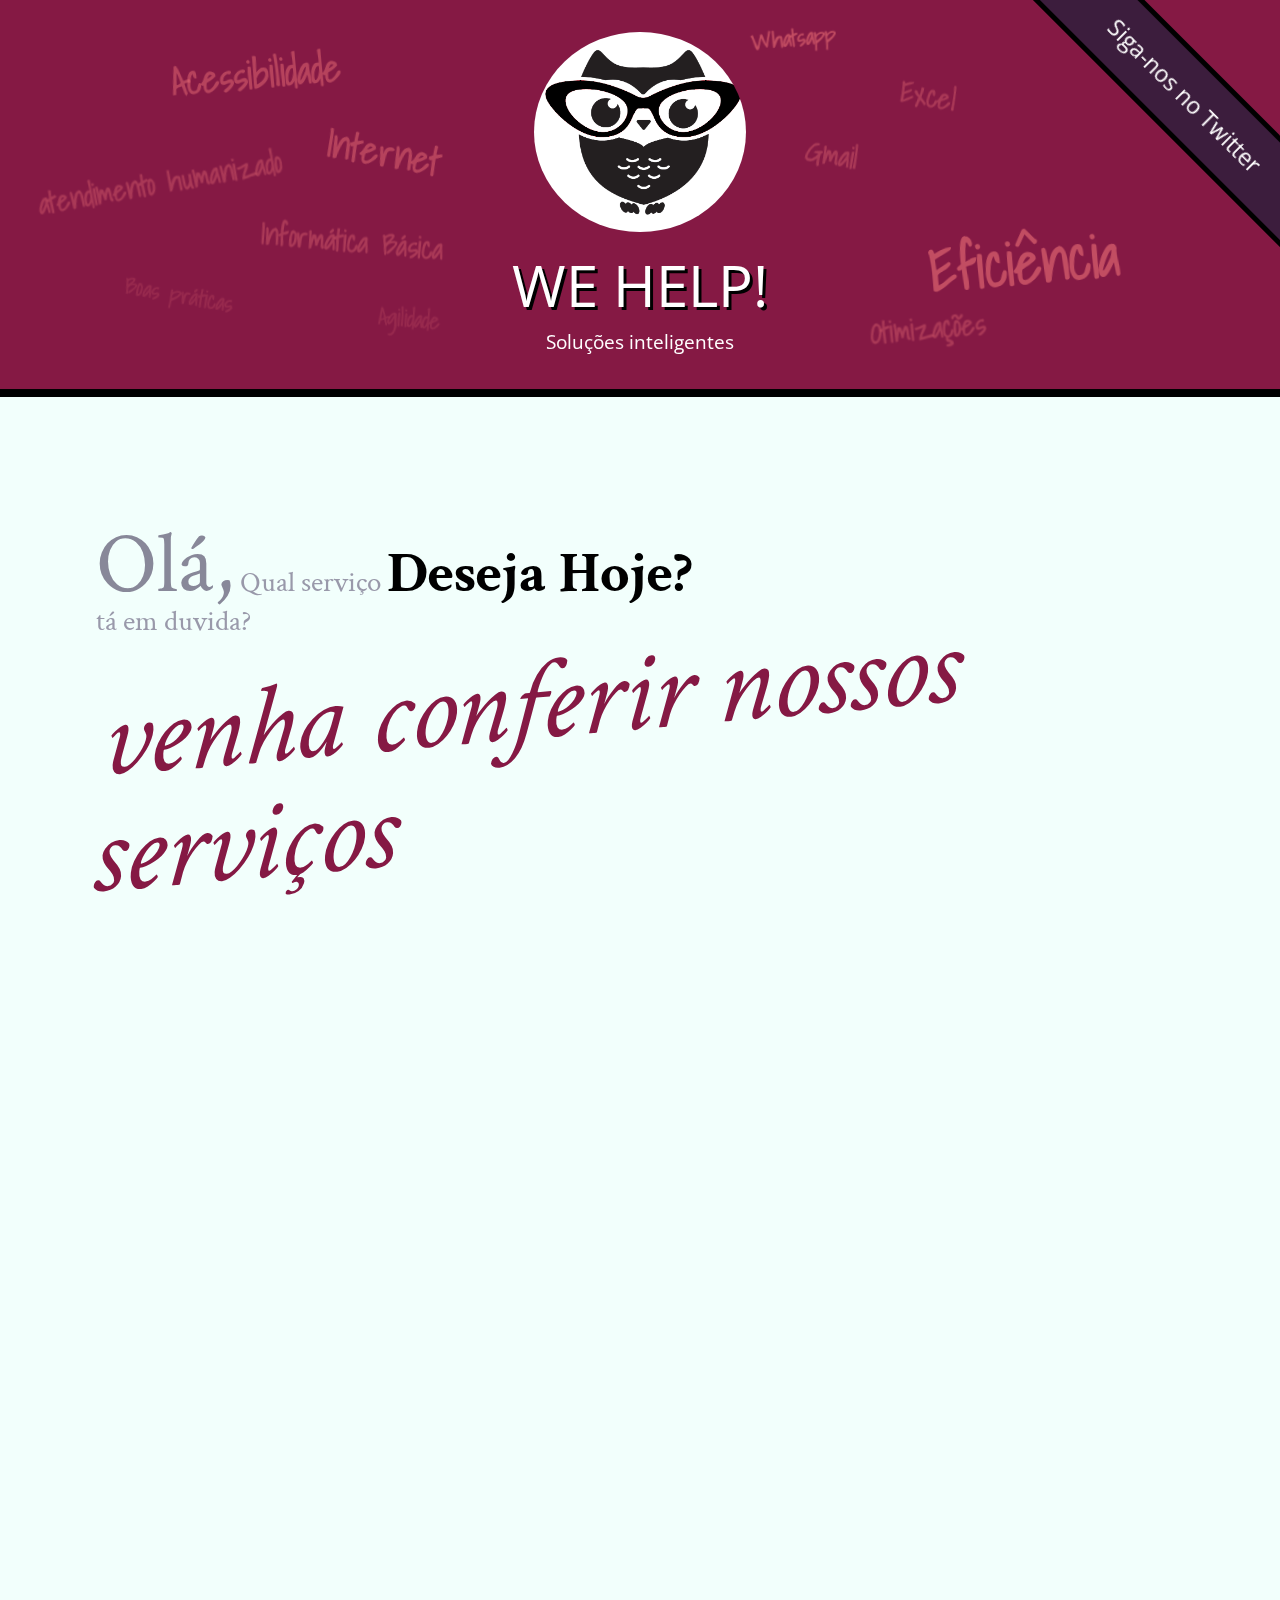
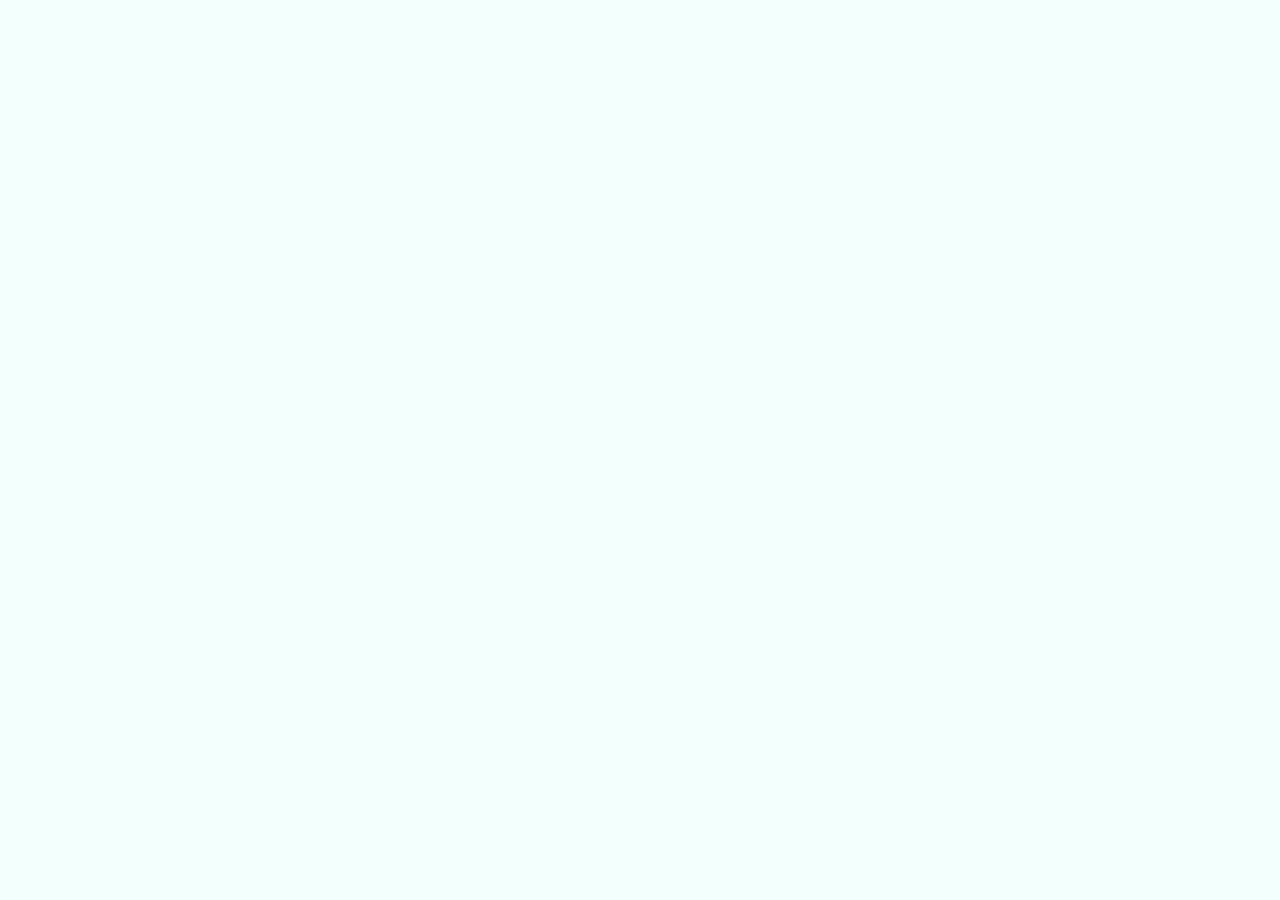
<file: index.html>
<!DOCTYPE html>
<html lang="pt">
<head>
    <meta charset="UTF-8">
    <title>We Help!</title>
    <link rel="shortcut icon" href="imagens/favicon.png">
    <link rel="stylesheet" href="css/reset.css">
    <link rel="stylesheet" href="css/site.css">
    <link rel="stylesheet" href="css/index.css">
    <link rel="stylesheet" href="http://fonts.googleapis.com/css?family=Crimson+Text:400,400italic,600">
    <link rel="stylesheet" href="http://fonts.googleapis.com/css?family=Open+Sans+Condensed:700">
    <link rel="stylesheet" href="http://fonts.googleapis.com/css?family=Shadows+Into+Light">
</head>
<body>
    <header class="titulo-principal">
        <img class="foto-home" src="imagens/logo.png" alt="logo da companhia">
        <h1>We Help!</h1>
        <p class="subtitulo-principal">Soluções inteligentes</p>
        <ul class="palavras-home">
            <li class="palavra-home eficiencia">Eficiência</li>
            <li class="palavra-home boas-praticas">Boas práticas</li>
            <li class="palavra-home codigo-limpo">atendimento humanizado</li>
            <li class="palavra-home info-basica">Informática Básica</li>
            <li class="palavra-home excel">Excel</li>
            <li class="palavra-home whatsapp">Whatsapp</li>
            <li class="palavra-home acessibilidade">Acessibilidade</li>
            <li class="palavra-home internet">Internet</li>
            <li class="palavra-home otimizacoes">Otimizações</li>
            <li class="palavra-home agilidade">Agilidade</li>
            <li class="palavra-home gmail">Gmail</li>
        </ul>
        <a class="banner-twitter" href="https://twitter.com/WeHelpPS">Siga-nos no Twitter</a>
    </header>
    <main>
        <section class="secao-inicio saudacao">
            <p class="saudacao"><span class="saudacao-inicio">Olá,</span> Qual serviço  <strong>Deseja Hoje?</strong> <span class="saudacao-ultima-linha">tá em duvida?<em>venha conferir nossos serviços</em></span></p>
            <a class="botao-index" href="bio.html">Conheça mais um pouco sobre nós</a>
        </section>
        <!--button vai pro serviço-->
        <section class="secao-inicio trabalhos">
            <h2>Serviços</h2>
            <!--Descrição dos serviços-->
            <h2>Auxilio por telefone</h2>
            <p class="tiposdeserviço">
                  Auxilio em duvidas rapidas e onde é 
                   realizado o primeiro contato  
                   diretamente com nossos clientes.
                
            </p>
            <h2 >Aulas</h2>
            <p class="tiposdeserviço">
                Aulas do básico ao avançado, aqui na WeHelp 
                não acreditamos na frase "estou velho demais pra isso".</br></br>
                
                Cursos:</br>
                - Excel</br>
                - Word</br>
                - Outlook</br>
                - Whatsapp</br>
        
        
            </p>
            <h2 >videochamadas</h2>
            <p class="tiposdeserviço">
              Para aulas também e uso de controladores 
              remotos(anydesk,assistência rapida).
            </p>
            <h2 >presencial</h2>
            <p class="tiposdeserviço">
              Problemas fisicos  com equipamentos oferecemos suporte. 
              Realizamos aulas também presenciais em institutos e aulas particulares também.
            </p>
            <a class="botao-index" href="serviços.html">Veja mais</a>
        </section>
        
    </main>
    <footer>
        <h2>Vamos conversar?</h2>
        <p>Você pode entrar em contato comigo <a href="contato.html">por e-mail</a> ou pelo telefone <a href="tel:+551140028922">(11) 4002-8922</a></p>
    </footer>
</body>
</html>
</file>
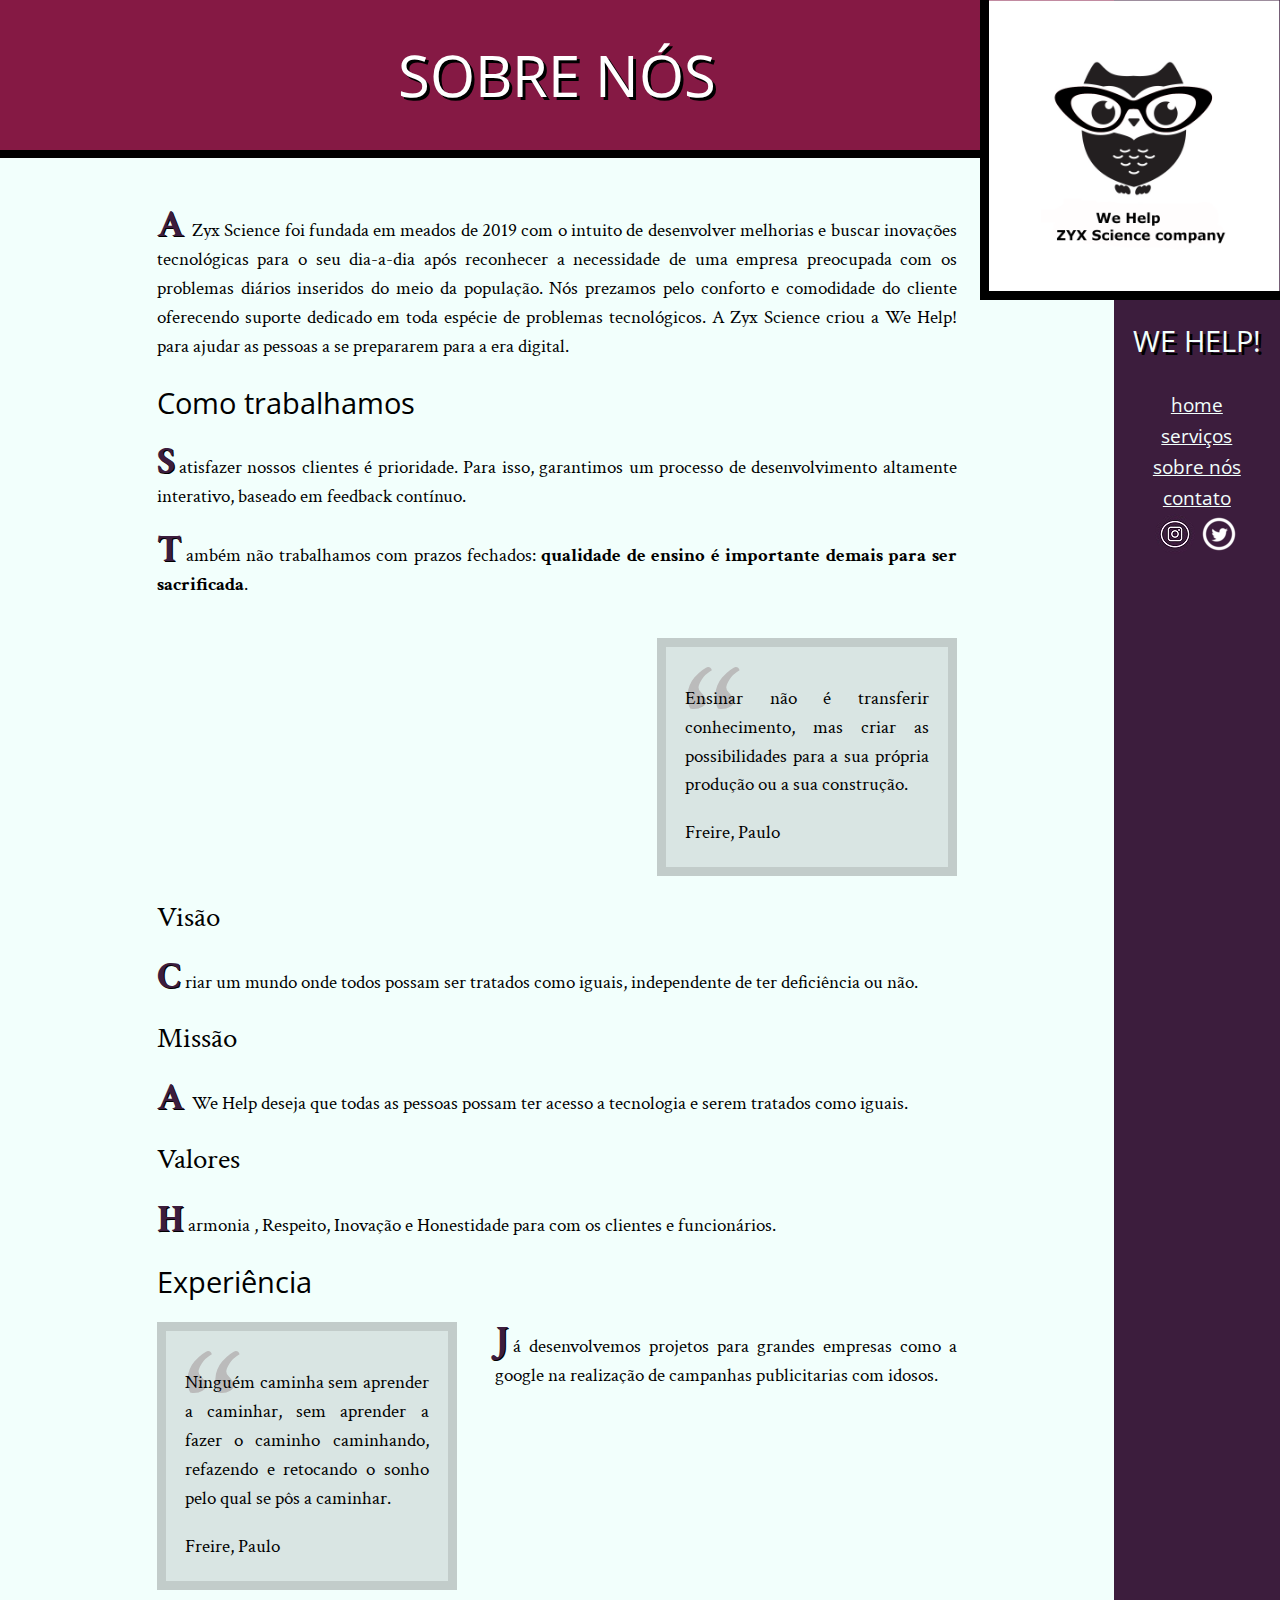
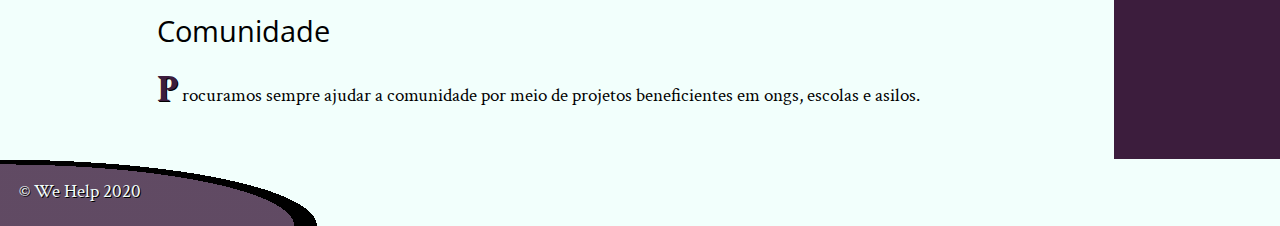
<file: bio.html>
<!DOCTYPE html>
<html>
<head>
    <meta charset="utf-8">
    <title>We Help! - História</title>
    <link rel="icon" href="imagens/favicon.png">
    <link rel="stylesheet" href="css/reset.css">
    <link rel="stylesheet" href="css/site.css">
    <link rel="stylesheet" href="css/bio.css">
    <link rel="stylesheet" href="http://fonts.googleapis.com/css?family=Crimson+Text:400,400italic,600">
    <link rel="stylesheet" href="http://fonts.googleapis.com/css?family=Open+Sans+Condensed:700">
</head>
<body>
    <main>
        <h1 class="titulo-principal">Sobre nós</h1>
        <div class="container">
           <p>
            A Zyx Science foi fundada em meados de 2019 com o intuito de desenvolver 
            melhorias e buscar inovações tecnológicas para o seu dia-a-dia após 
            reconhecer a necessidade de uma empresa preocupada com os problemas diários inseridos do meio da população. 
            Nós prezamos pelo conforto e comodidade do cliente oferecendo suporte dedicado em toda espécie de problemas 
            tecnológicos. A Zyx Science criou a We Help! para ajudar as pessoas a se prepararem para a era digital.
           </p>
            <h2 class="subtitulo-texto">Como trabalhamos</h2>
            <p>Satisfazer nossos clientes é prioridade. 
                Para isso, garantimos um processo de desenvolvimento altamente interativo, baseado em feedback contínuo.</p>
            <p>Também não trabalhamos com prazos fechados: <strong>qualidade de ensino é importante demais para ser sacrificada</strong>.</p>
            <blockquote class="citacao-bio" tabindex="1">
                <p>Ensinar não é transferir conhecimento, mas criar as possibilidades 
                 para a sua própria produção ou a sua construção.</p>
                <cite>Freire, Paulo</cite>
            </blockquote>
            <h3 class="subtitulo-texto">Visão</h3>
                <p>
                    Criar um mundo onde todos possam ser tratados como iguais, 
                    independente de ter deficiência ou não.
                </p>
            <h3 class="subtitulo-texto">Missão</h3>
            <p>A We Help deseja que todas as pessoas possam ter acesso a tecnologia e serem tratados como iguais.
            </p>
                <h3 class="subtitulo-texto">Valores</h3>
                <p>Harmonia , Respeito, Inovação e  
                  Honestidade para com os clientes e funcionários.
                </p>
            <h2 class="subtitulo-texto">Experiência</h2>
            <blockquote class="citacao-bio" tabindex="1">
                <p>Ninguém caminha sem aprender a caminhar, sem aprender a fazer o caminho caminhando, 
                    refazendo e retocando o sonho pelo qual se pôs a caminhar.</p>
                <cite>Freire, Paulo</cite>
            </blockquote>
            <p>Já desenvolvemos projetos para  grandes empresas como a google na realização de campanhas publicitarias com idosos. </p>
            <h2 class="subtitulo-texto">Comunidade</h2>
            <p>Procuramos sempre ajudar a comunidade por meio de projetos beneficientes em ongs, 
                escolas e asilos.</p> 
        </div>
        
    </main>
    <img class="minha-foto" src="imagens/logo - Copia.png" alt="logo da compania">
    <aside class="navegacao-site">
        <h1>We Help!</h1>
        <nav>
            <ul>
                <li><a href="home.html">Home</a></li>
                <li><a href="serviços.html">Serviços</a></li>
                <li><a href="bio.html">Sobre nós</a></li>
                <li><a href="contato.html">Contato</a></li>
            </ul>
        </nav>
        <ul class="icones-redes-sociais">
            <li>
                <a href="https://www.instagram.com/wehelpps/" class="instagram" data-tooltip="Veja nossos projetos">
                    Instagram
                </a>
            </li>
            <li>
                <a href="https://twitter.com/WeHelpPS" class="twitter" data-tooltip="Siga-me no Twitter">
                    Twitter
                </a>
            </li>
        </ul>
    </aside>
    <footer class="rodape-pagina">
        &copy; We Help 2020
    </footer>
</body>
</html>
</file>
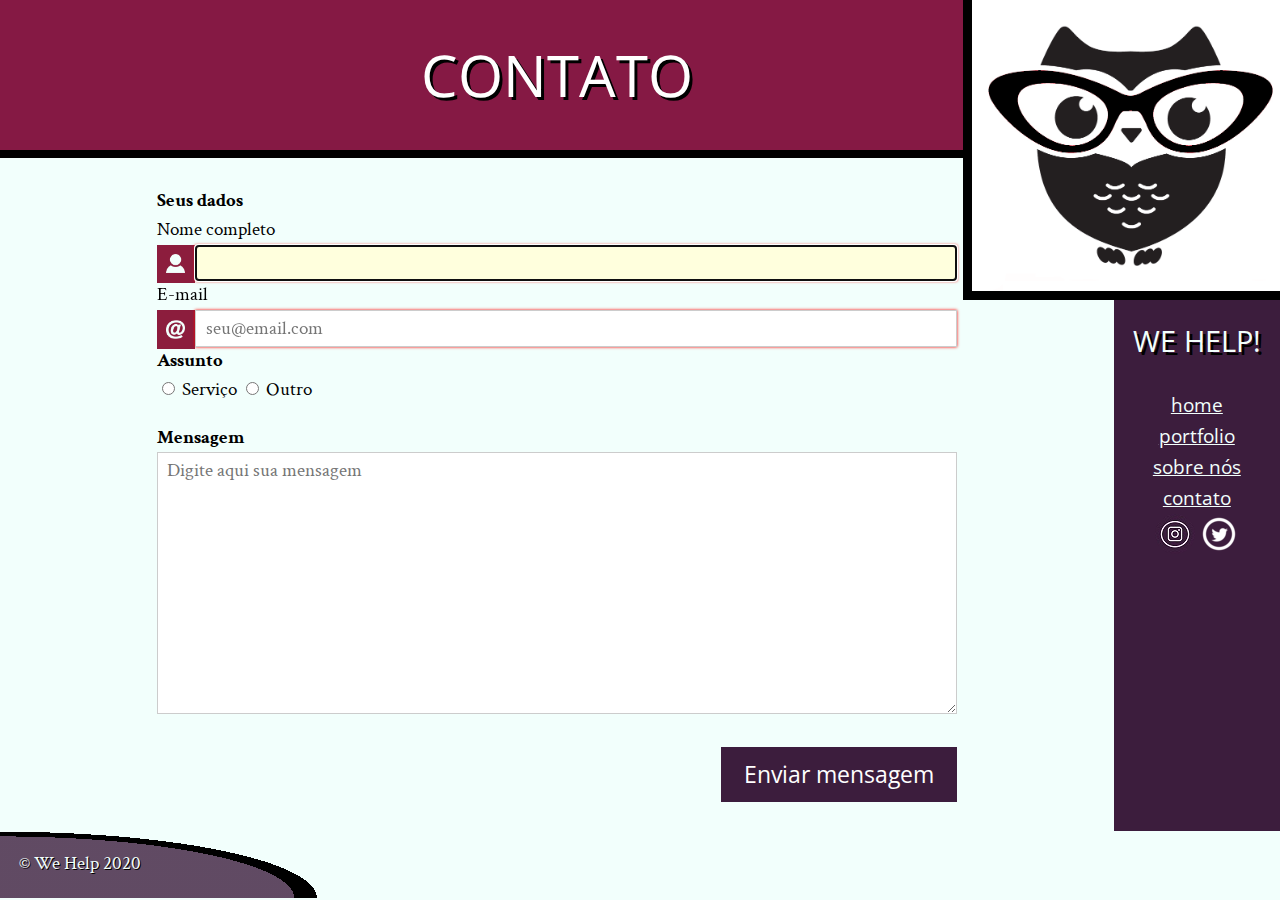
<file: contato.html>
<!DOCTYPE html>
<html>
<head>
    <meta charset="utf-8">
    <title>We Help! - Contato</title>
    <link rel="icon" href="imagens/favicon.png">
    <link rel="stylesheet" href="css/reset.css">
    <link rel="stylesheet" href="css/site.css">
    <link rel="stylesheet" href="css/contato.css">
    <link rel="stylesheet" href="http://fonts.googleapis.com/css?family=Crimson+Text:400,400italic,600">
    <link rel="stylesheet" href="http://fonts.googleapis.com/css?family=Open+Sans+Condensed:700">
</head>
<body>
    <main>
        <h1 class="titulo-principal">Contato</h1>
        <div class="container">
            <form>
                <fieldset>
                    <legend>Seus dados</legend>
                    <label class="com-icone" for="nome">Nome completo</label>
                    <input id="nome" type="text" name="nome" required autofocus pattern="[A-Za-z ']{4,}" title="O nome precisa ter pelo menos 4 caracteres">
                    <label class="com-icone" for="email">E-mail</label>
                    <input id="email" type="email" name="email" required placeholder="seu@email.com">
                </fieldset>
                <fieldset>
                    <legend>Assunto</legend>
                    <label>
                        <input type="radio" name="assunto" value="Serviço">
                        Serviço
                    </label>
                    <fieldset>
                        <input type="radio" name="assunto" value="Outro" id="outro">
                        <label for="outro">
                            Outro
                        </label>
                        <input type="text" name="outro-assunto">
                    </fieldset>
                </fieldset>
                <label for="mensagem">Mensagem</label>
                <textarea id="mensagem" name="mensagem" cols="60" rows="10" placeholder="Digite aqui sua mensagem"></textarea>
                <button type="submit">Enviar mensagem</button>
            </form>
        </div>
    </main>
    <img src="imagens/logo.png" alt="logo" class="minha-foto">
    <aside class="navegacao-site">
        <h1>We Help!</h1>
        <nav>
            <ul>
                <li><a href="index.html">Home</a></li>
                <li><a href="serviços.html">Portfolio</a></li>
                <li><a href="bio.html">Sobre nós</a></li>
                <li><a href="contato.html">Contato</a></li>
            </ul>
        </nav>
        <ul class="icones-redes-sociais">
            <li>
                <a href="https://www.instagram.com/wehelpps/" class="instagram" data-tooltip="Veja nossos projetos">
                    Instagram
                </a>
            </li>
            <li>
                <a href="https://twitter.com/WeHelpPS" class="twitter" data-tooltip="Siga-nos no Twitter">
                    Twitter
                </a>
            </li>
        </ul>
    </aside>
    <footer class="rodape-pagina">
        &copy; We Help 2020
    </footer>
</body>
</html>
</file>
<file: css/site.css>
body {
    font-family: "Crimson Text", "Times New Roman", serif;
    background-color: #F2FFFC;
    font-size: 120%;
    line-height: 1.5;
    display: flex;
    flex-wrap: wrap;
}

h1,
h2,
.subtitulo-principal {
    font-family: "Open Sans Condensed", "Arial", sans-serif;
}

h1 {
    text-transform: uppercase;
    font-size: 3em;
    text-shadow: 3px 3px #000;
}

.titulo-principal {
    text-align: center;
    background-color: #851944;
    color: #FFF;
    padding: 2rem;
    border-bottom: .5rem solid #000;
}

.subtitulo-texto {
    font-size: 1.5em;
    clear: both;
}

main a {
    color: #851944;
}

main a:hover,
main a:focus,
footer a:focus,
footer a:hover {
    color: red;
}

main p {
    text-align: justify;
    margin: 1em 0;
}

.navegacao-site {
    text-align: center;
    background-color: #3C1D3D;
    color: #F2FFFC;
    padding: 1em;
}

.navegacao-site a {
    color: inherit;
    font-family: "Open Sans Condensed", "Arial", sans-serif;
    text-transform: lowercase;
}

.navegacao-site a:hover,
.navegacao-site a:focus {
    text-shadow: 0 0 2px pink;
}

.navegacao-site h1 {
    font-size: 1.5em;
    margin-bottom: 1em;
}

.rodape-pagina {
    color: #F2FFFC;
    padding: 1em;
    clear: both;
    position: auto;
    bottom: 0;
    left: 0;
    width: 100%;
    box-sizing: border-box;
    background-repeat: no-repeat;
    text-shadow: 1px 1px black;
     background-image: radial-gradient(ellipse at left bottom,
        rgba(60, 29, 61, 0.8),
        rgba(60, 29, 61, 0.8) 65%,
        black 65%,
        black 70%,
        transparent 70%);
        background-size: 25% 100%;
}

.container {
    width: 80ch;
    margin-left: auto;
    margin-right: auto;
    padding: 1.5em 0;
}

strong {
    font-weight: bold;
}

em {
    font-style: italic;
}

.icones-redes-sociais li {
    display: inline-block;
}

.icones-redes-sociais a {
    width: 40px;
    height: 40px;
    display: block;
    text-indent: -99999px;
}

.instagram {
    background-image: url(../imagens/insta2\ -\ Copia.jpg);
    border-radius: 50%;
    
}

.twitter {
    background-image: url(../imagens/twitter.png);
}



main {
   flex-grow: 1;

}

.minha-foto,
.navegacao-site {

    
    box-sizing: border-box;
}

.navegacao-site {
    padding-top: calc(300px + 1em);
    

}

.minha-foto {
    position: absolute;
    top: 0;
    right: 0;
    height: 300px;
      border-left: .5em solid black;
    border-bottom: .5em solid black;
}

.icones-redes-sociais a {
    position: relative;
}

.icones-redes-sociais a:hover::after,
.icones-redes-sociais a:focus::after {
    content: attr(data-tooltip);
    position: absolute;
    background: black;
    color: white;
    top: 100%;
    width: 300%;
    right: 0;
    text-indent: 0;
    font-size: .75em;
}

.icones-redes-sociais a:hover::before,
.icones-redes-sociais a:focus::before {
    content: '';
    position: absolute;
    bottom: 0;
    left: 0;
    width: 1em;
    height: 1em;
    background-color: black;
    transform: translateY(.5em) rotate(45deg);
}
</file>
<file: css/index.css>
.foto-home {
    height: 200px;
    border-radius: 50%;
}
.saudacao p {
    font-size: 1.5em;
    color: #99A;
    line-height: 1;
    padding: 2em;
}
.saudacao-inicio {
    font-size: 3em;
    color: #889;
}
.saudacao-ultima-linha {
    text-align: left;
    display: block;
}



.saudacao strong {
    font-size: 2em;
    color: #000;
}
.saudacao em {
    color: #851944;
    font-size: 4em;
    -webkit-transform: rotate(-5deg) skew(-10deg);
            transform: rotate(-5deg) skew(-10deg);
    display: inline-block;
    -webkit-animation: flutua 1s infinite;
    animation: flutua 1s infinite;
    -webkit-animation-direction: alternate;
    animation-direction: alternate;
    -webkit-animation-timing-function: ease-in-out;
    animation-timing-function: ease-in-out;
    position: relative;
}

@keyframes flutua {
    from {
        top: -5px;
    }
    to {
        top: 5px;
    }
}

.saudacao:hover em {
    -webkit-animation-play-state: paused;
    animation-play-state: paused;
}

.botao-index {
    font-size: 1.25em;
    background-color: #851944;
    color: #FFF;
    padding: .5em;
    border: .2em solid black;
    width: 40ch;
    margin: 2em auto;
    display: block;
    text-align: center;
}
.secao-inicio {
    padding: 2em;
}
.secao-inicio h2 {
    font-size: 3em;
    text-transform: uppercase;
    margin-bottom: .5em;
    text-shadow: 2px 2px #000;
}
.trabalhos {
    background-color: #3C1D3D;
    border-top: .5em solid #000;
    border-bottom: .5em solid #000;
    background-image: linear-gradient(135deg, transparent, transparent 14px, rgba(0,0,0,.1) 14px, rgba(0,0,0,.1) 15px, transparent 15px, transparent);
    background-size: 20px 20px;
    background-attachment: fixed;
}
.trabalhos h2 {
    color: #FFF;
}
.trabalhos ul {
   display: flex;
    
}
.trabalhos li {
    flex: 1;
    border: .5em solid #000;
}

.trabalhos li:first-child{
    order: 2;
    transform: scale(1.2);
}

.trabalhos li:nth-child(2) {
    order: 1;
}

.trabalhos li:last-child {
    order: 3;
}
.tiposdeserviço{
    color: white;
}



.trabalhos img {
    width: 100%;
    display: block;
}
.blog {
    background-color: #999;
    position: relative;
    background-image: linear-gradient(45deg, transparent, transparent 14px, rgba(255,255,255,.1) 14px, rgba(255,255,255,.1) 15px, transparent 15px, transparent);
    background-size: 20px 20px;
    background-attachment: fixed;
    color: #FFF;
    border-bottom: .5em solid #851944;
}
.blog small {
    position: relative;
    top: -2em;
}
.blog li {
    width: 30%;
}
.blog li a {
    color: #FCF;
    padding: .5em;
    display: block;
}
footer {
    background-color: #000;
    color: #FFF;
    padding: 2em;
}
footer h2 {
    font-size: 3em;
}
footer a {
    color: #F99;
}
main {
  
    padding-bottom: 0;
}
html,body {
    overflow-x: hidden;
    height: 100%;
}
body {
    -webkit-perspective: 6px;
            perspective: 6px;
    -webkit-perspective-origin: 50% 160px;
            perspective-origin: 50% 160px;
    display: block;
}
.palavras-home {
    -webkit-transform-style: preserve-3d;
            transform-style: preserve-3d;
    position: absolute;
    bottom: 0;
    right: 0;
    top: 0;
    left: 0;
}
.palavra-home {
    font-family: "Shadows Into Light", cursive;
    font-weight: bold;
    font-size: 400%;
    color: rgba(255, 127, 127, .5);
    position: absolute;
    -webkit-animation: aparece 2s;
    animation: aparece 2s;
}

@keyframes aparece {
    0%{
    opacity: 0;
    transform: scale(0.001)
    }
}

.eficiencia {
    top: 50%;
    left: 60%;
    -webkit-transform: translate(-50%, -50%) translateZ(4px) rotate(-5deg) scale(.25);
            transform: translate(-50%, -50%) translateZ(4px) rotate(-5deg) scale(.25);
}
.boas-praticas {
    top: 70%;
    left: 20%;
    -webkit-transform: translate(-50%, -50%) translateZ(1px) rotate(10deg) scale(.25);
            transform: translate(-50%, -50%) translateZ(1px) rotate(10deg) scale(.25);
    opacity: .3;
}
.codigo-limpo {
    top: 45%;
    left: 25%;
    -webkit-transform: translate(-50%, -50%) translateZ(2px) rotate(-10deg) scale(.25);
            transform: translate(-50%, -50%) translateZ(2px) rotate(-10deg) scale(.25);
    opacity: .6;
}
.info-basica {
    top: 55%;
    left: 35%;
    -webkit-transform: translate(-50%, -50%) translateZ(2px) rotate(5deg) scale(.25);
            transform: translate(-50%, -50%) translateZ(2px) rotate(5deg) scale(.25);
    opacity: .6;
}
.excel {
    top: 30%;
    left: 65%;
    -webkit-transform: translate(-50%, -50%) translateZ(2px) rotate(10deg) scale(.25);
            transform: translate(-50%, -50%) translateZ(2px) rotate(10deg) scale(.25);
    opacity: .6;
}
.whatsapp {
    top: 15%;
    left: 60%;
    -webkit-transform: translate(-50%, -50%) translateZ(1px) rotate(-5deg) scale(.25);
            transform: translate(-50%, -50%) translateZ(1px) rotate(-5deg) scale(.25);
}
.acessibilidade {
    top: 30%;
    left: 35%;
    -webkit-transform: translate(-50%, -50%) translateZ(3px) rotate(-5deg) scale(.25);
            transform: translate(-50%, -50%) translateZ(3px) rotate(-5deg) scale(.25);
    opacity: .8;
}
.internet {
    top: 40%;
    left: 40%;
    -webkit-transform: translate(-50%, -50%) translateZ(3px) rotate(10deg) scale(.25);
            transform: translate(-50%, -50%) translateZ(3px) rotate(10deg) scale(.25);
    opacity: .8;
}
.otimizacoes {
    top: 70%;
    left: 65%;
    -webkit-transform: translate(-50%, -50%) translateZ(2px) rotate(-5deg) scale(.25);
            transform: translate(-50%, -50%) translateZ(2px) rotate(-5deg) scale(.25);
    opacity: .6;
}
.agilidade {
    top: 75%;
    left: 35%;
    -webkit-transform: translate(-50%, -50%) translateZ(1px) rotate(5deg) scale(.25);
            transform: translate(-50%, -50%) translateZ(1px) rotate(5deg) scale(.25);
    opacity: .3;
}
.gmail {
    top: 40%;
    left: 60%;
    -webkit-transform: translate(-50%, -50%) translateZ(2px) rotate(10deg) scale(.25);
            transform: translate(-50%, -50%) translateZ(2px) rotate(10deg) scale(.25);
    opacity: .6;
}
.titulo-principal {
    -webkit-transform-style: preserve-3d;
            transform-style: preserve-3d;
    position: relative;
}
.banner-twitter {
    position: absolute;
    top: 0;
    right: 0;

    line-height: 1;

    -webkit-transform: translate(calc(.707 * (3.5em - 100%) + 100%), calc(-.707 * 3.5em)) rotate(45deg);
            transform: translate(calc(.707 * (3.5em - 100%) + 100%), calc(-.707 * 3.5em)) rotate(45deg);
    -webkit-transform-origin: 0 0;
            transform-origin: 0 0;

    padding: 1em 3em;
    box-sizing: border-box;

    text-align: center;
    text-decoration: none;
    background-color: #3C1D3D;
    color: white;
    border: .25em solid black;

    font-size: 1.2em;
    font-family: "Open Sans Condensed", sans-serif;
    -webkit-animation: aparece 0.5s;
    animation: aparece 0.5s;
    -webkit-animation-delay: 2s;
    animation-delay: 2s;
    animation-fill-mode: backwards;
    
}
@keyframes aparece {
    0%{
    opacity: 0;
    transform: scale(0.001)
    }
}


.blog .inicio-post {
    position: absolute;
    top: 4em;
    height: 8em;
    left: 30%;
    right: 4em;
    background-color: #F2FFFC;
    color: #000;
    padding: 1.5em;
    display: none;
}
.blog a:hover + .inicio-post,
.blog a:focus + .inicio-post {
    display: block;
}
.blog a:hover,
.blog a:focus {
    background-color: #F2FFFC;
    color: #F26;
}

.botao-index:focus,
.botao-index:hover {
    background-color: #C54974;
    color: white;
    box-shadow: 0 0 1em #FA9;
}

.botao-index {
    text-decoration: none;
    transition: .5s;
}
</file>
<file: css/bio.css>
h1 {
    -webkit-animation: aparece 1s ease-in;
    animation: aparece 1s ease-in;
}

@-webkit-keyframes aparece {
    0% {
        opacity: 0;
    }
    100% {
        opacity: 1;
    }

}


.citacao-bio {
    background-color: #D9E5E3;
    border: .5em solid #C2CCCA;
    padding: 1em;
    margin: 1em 2em;
    width: 30ch;
    box-sizing: border-box;
    transition: transform 1s, box-shadow 1s;
    transition-delay: 0s, 1s;
    position: relative;
    -webkit-animation: quica 1s infinite;
    animation: quica 1s infinite;
    -webkit-animation-direction: alternate;
    animation-direction: alternate;
    -webkit-animation-timing-function: ease-in;
    animation-timing-function: ease-in;
}

@-webkit-keyframes quica {
    from {
        top: 0;
    }
    90% {
        transform: rotate(-2deg);
    }
    95% {
        transform: rotate(2deg;)
    }
    to {
        top: 1em;
    }

}
.citacao-bio:nth-of-type(even) {
    float: left;
    margin-left: 0;
}

.citacao-bio:nth-of-type(odd) {
    float: right;
    margin-right: 0;
}

.citacao-bio:hover,
.citacao-bio:focus {
    box-shadow: 0 0 0 99999px rgba(0,0,0,.8);
    -webkit-animation-play-state: paused;
    animation-play-state: paused;
    transition-delay: 0s, 1s;
}

.citacao-bio:nth-of-type(odd):hover,
.citacao-bio:nth-of-type(odd):focus {
    transform: scale(1.2) rotate(5deg);
}

.citacao-bio:nth-of-type(even):hover,
.citacao-bio:nth-of-type(even):focus {
    transform: scale(1.2) rotate(-5deg);
}

.container > p::first-letter {
    font-size: 200%;
    font-weight: bold;
    color: #3C1D3D;
    text-shadow: 1px 1px #000;
    margin-right: .2ch;
    line-height: 1;
}

.citacao-bio::before {
    content: '“';
    position: absolute;
    font-size: 10em;
    line-height: .8;
    color: #bbb;
}

.citacao-bio > p {
    position: relative;
}

table {
    border-collapse: separate;
    border-spacing: 5px;
}

.habilidades thead th{
    background-color: #3C1D3D;
    
}

.habilidades th {
    background-color: #851944;
    font-weight: bold;
    color:white;   
}

.habilidades td {
    background-color: #EEE;
}

td {
    background-color: blue;
   
}

.habilidades th,
.habilidades td {
    padding: 1em;
}

.habilidades {
    border-collapse: separate;
    border-spacing: .25em;
}

.habilidades {
    margin: 1em 0;
}

.habilidades [colspan] {
    text-align: center;
    font-style: italic;
}

.habilidades [rowspan] {
    vertical-align: middle;
}

body {
    display: flex;
    flex-wrap: wrap;
}
</file>
<file: css/contato.css>
legend,
label[for="mensagem"] {
    font-weight: bold;
    margin-top: 1em;
}
label[for],
button {
    display: block;
}
input[type="text"],
input[type="email"],
textarea {
    font-family: inherit;
    font-size: 100%;
    padding: .25em .5em;
    width: 100%;
    box-sizing: border-box;
    border: 1px solid #ccc;
}
button {
    border: 0;
    padding: .5em 1em;
    font-family: "Open Sans Condensed", sans-serif;
    background-color: #3C1D3D;
    color: white;
    font-size: 1.2em;
    margin-left: auto;
    margin-top: 1em;
}
input:invalid {
    box-shadow: 0 0 3px red;
}
input:focus,
textarea:focus {
    background-color: #FFD;
}
button:focus {
    background-color: #8C1D3D;
}
fieldset > fieldset {
    display: inline;
}
label[for="outro"] {
    display: inline;
}
input[name="outro-assunto"] {
    width: auto;
}
input[value="Outro"] ~ input {
    display: none;
}
input[value="Outro"]:checked ~ input {
    display: inline;
}
.com-icone {
    position: relative;
    margin-bottom: 0;
}
.com-icone::after {
    content: '';
    position: absolute;
    width: 2em;
    height: 2em;
    background-color: #8C1D3D;
    background-size: 50% 50%;
    background-position: center center;
    background-repeat: no-repeat;
    left: 0;
    top: 100%;
}
.com-icone + input {
    width: calc(100% - 2em);
    position: relative;
    left: 2em;
    margin-top: 0;
}
.com-icone[for="nome"]::after {
    background-image: url(../imagens/usuario.png);
}
.com-icone[for="email"]::after {
    background-image: url(../imagens/email.png);
}
</file>
